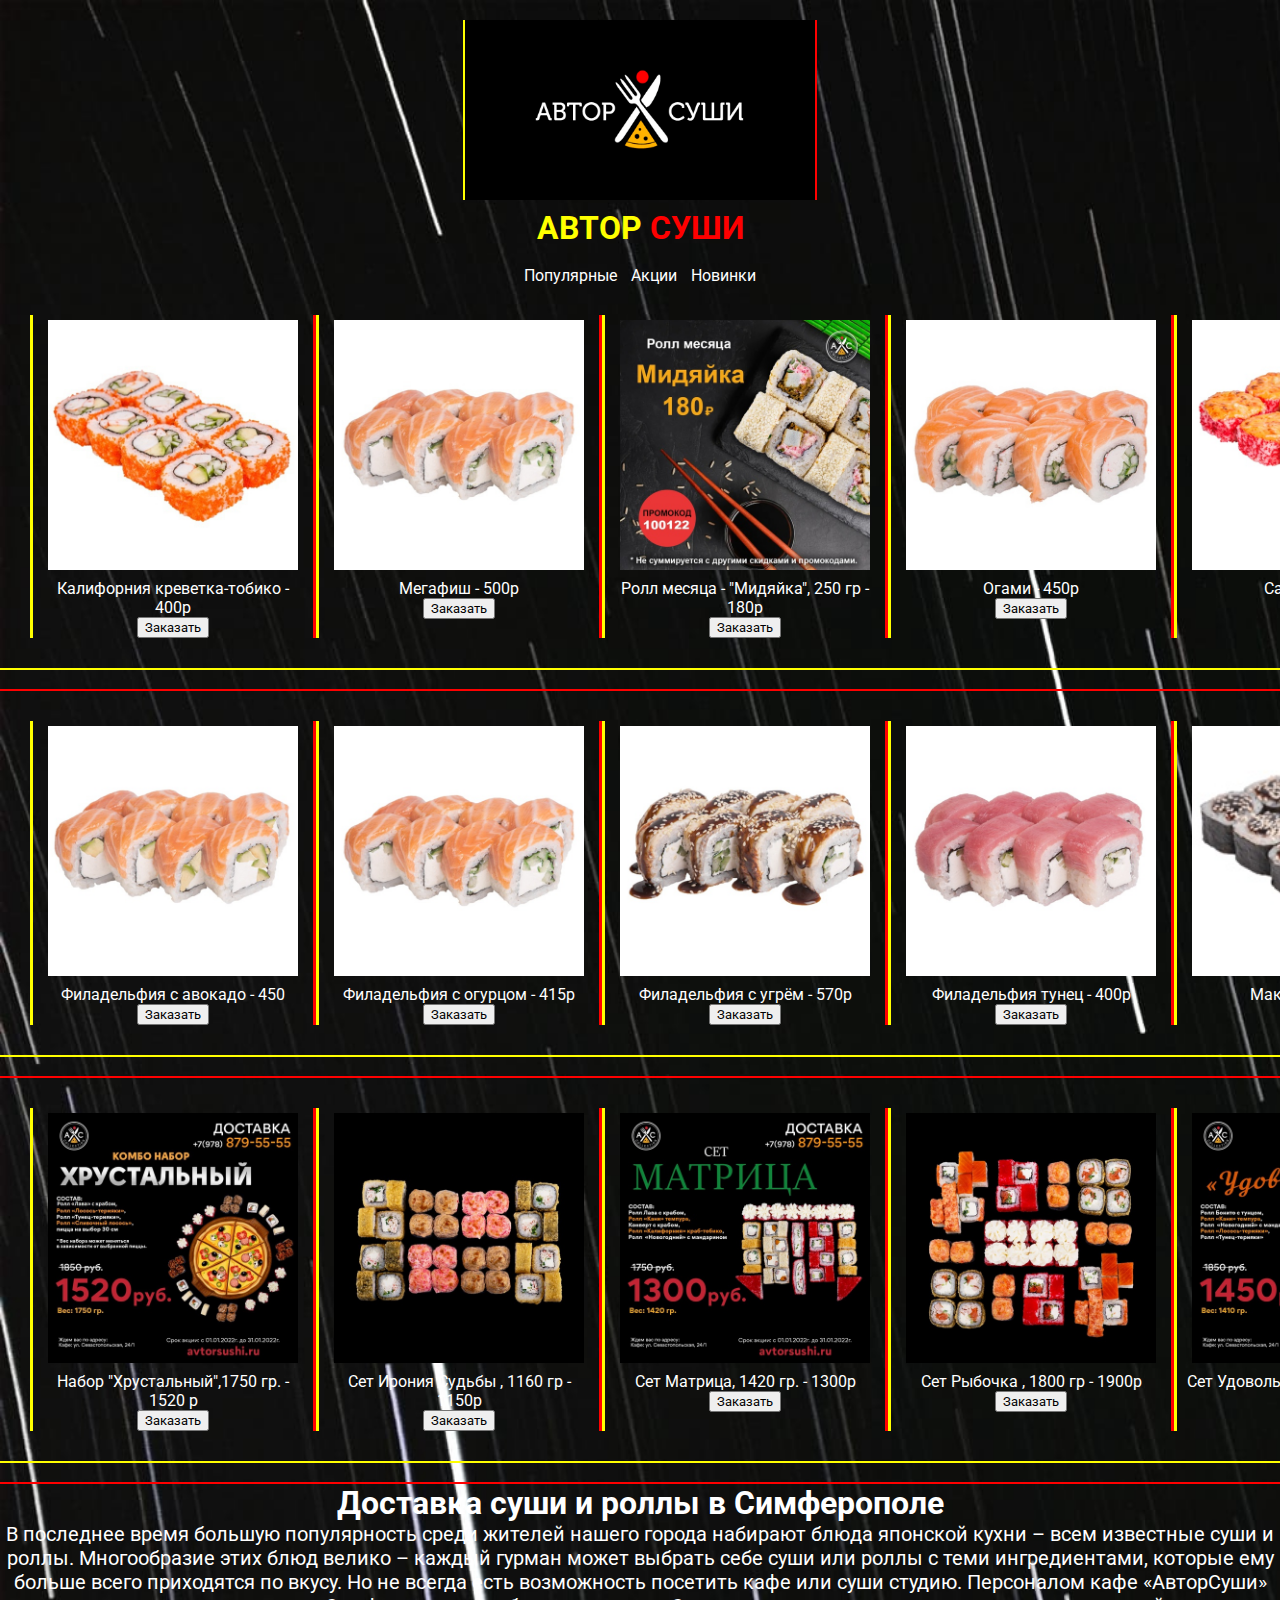
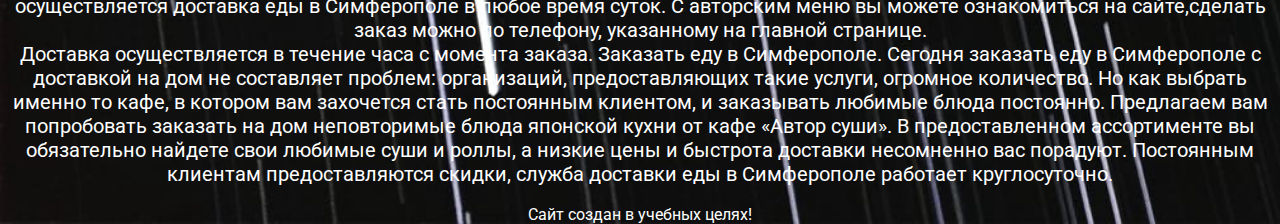
<file: index.html>
<!DOCTYPE html>
<html lang="en">
<head>
    <meta charset="UTF-8">
    <meta http-equiv="X-UA-Compatible" content="IE=edge">
    <meta name="viewport" content="width=device-width, initial-scale=1.0">
    <link rel="stylesheet" href="./css/style.css">
    <link rel="style icon" href="./img/logoo.jpg"> 
    <title>Автор суши - круглосуточно</title>
</head>
<body>
 <header>
      <div class="logo-main">
            <img class="logo" src="./img/logo.png" alt="logo">
        </div>
            <div class="logo-loc">
                <h1><span>АВТОР</span> <span class="span-sushi">СУШИ</span></h1>
                <br>
                    <nav class="nav-a">
                        <a href="./html/popular.html">Популярные</a>
                        <a class="a-1" href="./html/stocks.html">Акции</a>
                        <a class="a-2" href="./html/new.html">Новинки</a>
                    </nav>
                </div>
        </header>   
<main>
    <section class="section-sushi">
        <div>
        <div class="sushi-wrapper">
            <div style="border-left:3px solid yellow; padding-left:10px; border-right: 3px solid red; padding-right: 10px;">
           <img class="sushi" src="./img/Калифорниякреветкатобико.jpg" alt="">
          <p>Калифорния креветка-тобико - 400р</p>
          <p><input class="submit" type="submit" value="Заказать"></p>
        </div>
        <div style="border-left:3px solid yellow; padding-left:10px; border-right: 3px solid red; padding-right: 10px;">
            <img class="sushi" src="./img/мегафиш.jpg" alt="">
            <p>Мегафиш - 500р</p>
            <p><input class="submit" type="submit" value="Заказать"></p>
        </div>
        <div style="border-left:3px solid yellow; padding-left:10px; border-right: 3px solid red; padding-right: 10px;">
           <img class="sushi" src="./img/Мидяйка.jpg" alt="">
           <p>Ролл месяца - "Мидяйка", 250 гр - 180р</p>
           <p><input class="submit" type="submit" value="Заказать"></p>
        </div>
           <div style="border-left:3px solid yellow; padding-left:10px; border-right: 3px solid red; padding-right: 10px;">
           <img class="sushi" src="./img/Огами.jpg" alt="">
           <p>Огами - 450р</p>
           <p><input class="submit" type="submit" value="Заказать"></p>
        </div>
           <div style="border-left:3px solid yellow; padding-left:10px; border-right: 3px solid red; padding-right: 10px;">
           <img class="sushi" src="./img/сушиСалмон.jpg" alt="">
           <p>Салмон - 400р</p>
           <p><input class="submit" type="submit" value="Заказать"></p>
        </div>
        </div>
            <hr class="hr1">
            <br>
            <hr class="hr2">
        <div class="sushi-wrapper">
            <div style="border-left:3px solid yellow; padding-left:10px; border-right: 3px solid red; padding-right: 10px;">
           <img class="sushi" src="./img/Филадельфиясавокадо.jpg" alt="">
           <p>Филадельфия с авокадо - 450</p>
           <p><input class="submit" type="submit" value="Заказать"></p>
        </div>
           <div style="border-left:3px solid yellow; padding-left:10px; border-right: 3px solid red; padding-right: 10px;">
           <img class="sushi" src="./img/Филадельфиясогурцом.jpg" alt="">
           <p>Филадельфия с огурцом - 415р</p>
           <p><input class="submit" type="submit" value="Заказать"></p>
        </div>
           <div style="border-left:3px solid yellow; padding-left:10px; border-right: 3px solid red; padding-right: 10px;">
           <img class="sushi" src="./img/Филадельфиясугрём.jpg" alt="">
           <p>Филадельфия с угрём - 570р</p>
           <p><input class="submit" type="submit" value="Заказать"></p>
        </div>
           <div style="border-left:3px solid yellow; padding-left:10px; border-right: 3px solid red; padding-right: 10px;">
           <img class="sushi" src="./img/Филадельфиятунец.jpg" alt="">
           <p>Филадельфия тунец - 400р</p>
           <p><input class="submit" type="submit" value="Заказать"></p>
        </div>
           <div style="border-left:3px solid yellow; padding-left:10px; border-right: 3px solid red; padding-right: 10px;">
           <img class="sushi" src="./img/Макиугорь.jpg" alt="">
           <p>Маки угорь - 370р</p>
           <p><input class="submit" type="submit" value="Заказать"></p>
                </div>
            </div>
                <hr class="hr1">
                <br>
                <hr class="hr2">
            <div class="sushi-wrapper">
            <div style="border-left:3px solid yellow; padding-left:10px; border-right: 3px solid red; padding-right: 10px;">
                <img class="sushi" src="./img/КомбонаборХрустальный.jpg" alt="">
                <p>Набор "Хрустальный",1750 гр. - 1520 р</p>
                <p><input class="submit" type="submit" value="Заказать"></p>
            </div>
            <div style="border-left:3px solid yellow; padding-left:10px; border-right: 3px solid red; padding-right: 10px;">
                <img class="sushi" src="./img/СетИронияСудьбы.jpg" alt="">
                <p>Сет Ирония Судьбы , 1160 гр - 1150р</p>
                <p><input class="submit" type="submit" value="Заказать"></p>
            </div>
            <div style="border-left:3px solid yellow; padding-left:10px; border-right: 3px solid red; padding-right: 10px;">
                <img class="sushi" src="./img/сетматрица.jpg" alt="">
                <p>Сет Матрица, 1420 гр. - 1300р</p>
                <p><input class="submit" type="submit" value="Заказать"></p>
            </div>
            <div style="border-left:3px solid yellow; padding-left:10px; border-right: 3px solid red; padding-right: 10px;">
                <img class="sushi" src="./img/СетРыбочка.jpg" alt="">
                <p>Сет Рыбочка , 1800 гр - 1900р</p>
                <p><input class="submit" type="submit" value="Заказать"></p>
            </div>
            <div style="border-left:3px solid yellow; padding-left:10px; border-right: 3px solid red; padding-right: 10px;">
                <img class="sushi" src="./img/сетудовольствие.jpg" alt="">
                <p>Сет Удовольствие, 1410 гр. - 1450р</p>
                <p><input class="submit" type="submit" value="Заказать"></p>
            </div>
        </div>
    </div>
        <hr class="hr1">
        <br>
        <hr class="hr2">
</section>
    <section>
        <div>
            <h1>Доставка суши и роллы в Симферополе</h1>
                <div class="dostavka">
                    <p>В последнее время большую популярность среди жителей нашего города набирают блюда японской кухни – всем известные суши и роллы. Многообразие этих блюд велико – каждый гурман может выбрать себе суши или роллы с теми ингредиентами, которые ему больше всего приходятся по вкусу. Но не всегда есть возможность посетить кафе или суши студию. Персоналом кафе «АвторСуши» осуществляется доставка еды в Симферополе в любое время суток. С авторским меню вы можете ознакомиться на сайте,сделать заказ можно по телефону, указанному на главной странице. <br> Доставка осуществляется в течение часа с момента заказа. Заказать еду в Симферополе. Сегодня заказать еду в Симферополе с доставкой на дом не составляет проблем: организаций, предоставляющих такие услуги, огромное количество. Но как выбрать именно то кафе, в котором вам захочется стать постоянным клиентом, и заказывать любимые блюда постоянно. Предлагаем вам попробовать заказать на дом неповторимые блюда японской кухни от кафе «Автор суши». В предоставленном ассортименте вы обязательно найдете свои любимые суши и роллы, а низкие цены и быстрота доставки несомненно вас порадуют. Постоянным клиентам предоставляются скидки, служба доставки еды в Симферополе работает круглосуточно.</p>
                </div>
            </div>
        </section>
    </main>
    <br>
<footer>Сайт создан в учебных целях!</footer>

</body>
</html>
</file>
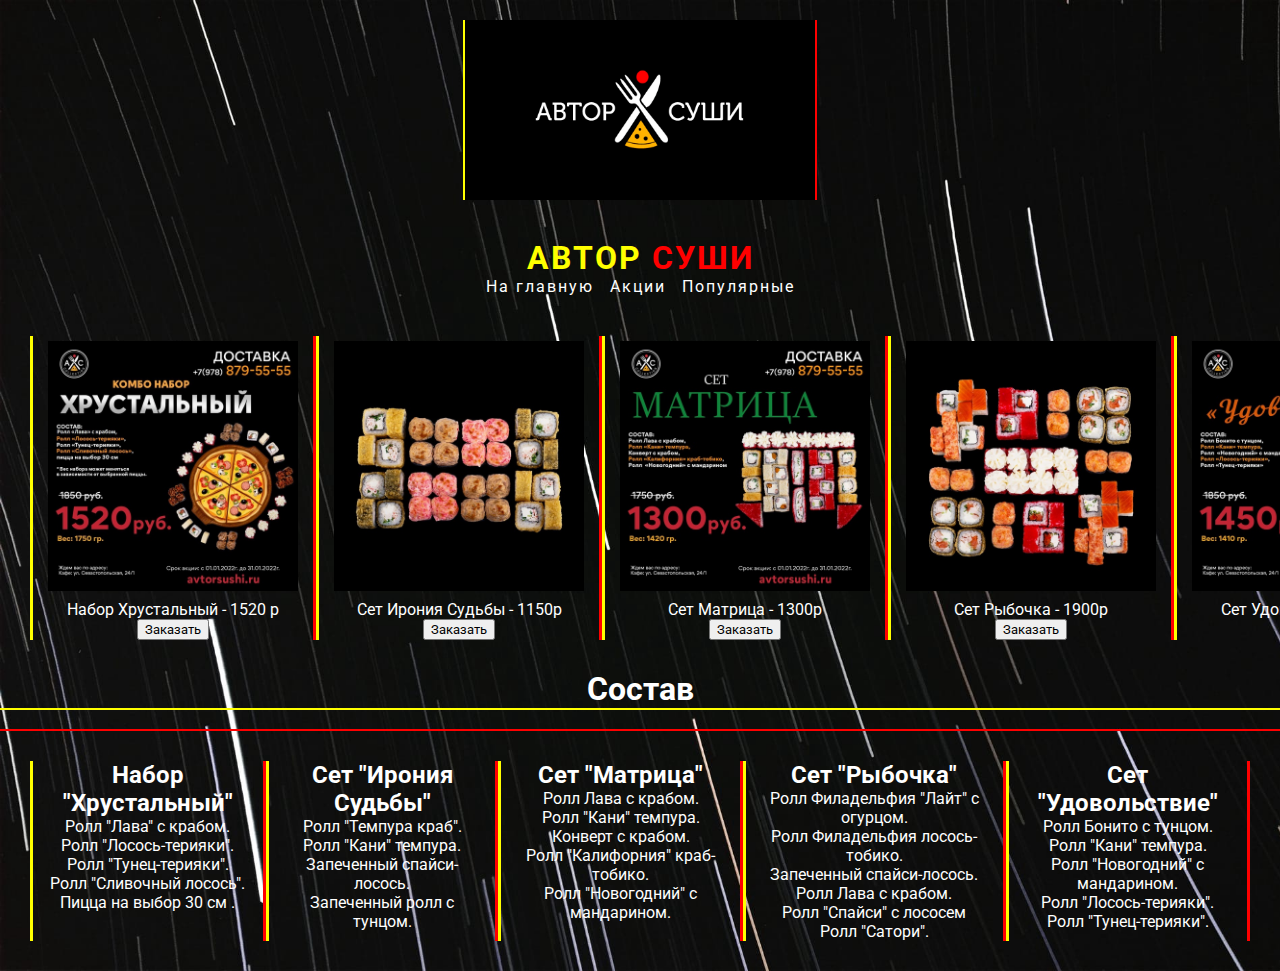
<file: html/new.html>
<!DOCTYPE html>
<html lang="en">
<head>
    <link rel="stylesheet" href="../css/new.css">
    <link rel="style icon" href="../img/logoo.jpg"> 
    <meta charset="UTF-8">
    <meta http-equiv="X-UA-Compatible" content="IE=edge">
    <meta name="viewport" content="width=device-width, initial-scale=1.0">
    <title>Автор суши - круглосуточно</title>
</head>
<div class="wrapper">
    <div class="logo-main">
        <img class="logo" src="../img/logo.png" alt="logo">
    </div>
 <div class="header-wrapper">
     <header>
         <div class="logo-loc">
            <h1><span>АВТОР</span> <span class="span-sushi">СУШИ</span></h1>
        </div>
            <nav class="nav-a">
            <a href="../index.html">На главную</a>
            <a class="a-1" href="../html/stocks.html">Акции</a>
            <a class="a-2" href="../html/popular.html">Популярные</a>
            </nav>
        </div>
</header>
</div>
        
<body>
    <section class="section-sushi">
        <div class="sushi-wrapper">
            <div style="border-left:3px solid yellow; padding-left:10px; border-right: 3px solid red; padding-right: 10px;">
                <img class="sushi" src="../img/КомбонаборХрустальный.jpg" alt="">
                <p> Набор Хрустальный - 1520 р</p>
                <p><input class="submit" type="submit" value="Заказать"></p>
            </div>
            <div style="border-left:3px solid yellow; padding-left:10px; border-right: 3px solid red; padding-right: 10px;">
                <img class="sushi" src="../img/СетИронияСудьбы.jpg" alt="">
                <p>Сет Ирония Судьбы - 1150р</p>
                <p><input class="submit" type="submit" value="Заказать"></p>
            </div>
            <div style="border-left:3px solid yellow; padding-left:10px; border-right: 3px solid red; padding-right: 10px;">
                <img class="sushi" src="../img/сетматрица.jpg" alt="">
                <p>Сет Матрица - 1300р</p>
                <p><input class="submit" type="submit" value="Заказать"></p>
            </div>
            <div style="border-left:3px solid yellow; padding-left:10px; border-right: 3px solid red; padding-right: 10px;">
                <img class="sushi" src="../img/СетРыбочка.jpg" alt="">
                <p>Сет Рыбочка - 1900р</p>
                <p><input class="submit" type="submit" value="Заказать"></p>
            </div>
            <div style="border-left:3px solid yellow; padding-left:10px; border-right: 3px solid red; padding-right: 10px;">
                <img class="sushi" src="../img/сетудовольствие.jpg" alt="">
                <p>Сет Удовольствие - 1450р</p>
                <p><input class="submit" type="submit" value="Заказать"></p>
           </div> 
        </div>
</section>
    <h1>Состав</h1>
        <hr class="hr1">
            <br>
                <hr class="hr2">
    <section class="section-sushi">
        <div class="sushi-wrapper">
            <div style="border-left:3px solid yellow; padding-left:10px; border-right: 3px solid red; padding-right: 10px;">
                <h2>Набор "Хрустальный"</h2>
                    <p>
                        Ролл "Лава" с крабом. <br>
                        Ролл "Лосось-терияки".<br>
                        Ролл "Тунец-терияки". <br>
                        Ролл "Сливочный лосось".<br>
                        Пицца на выбор 30 см .
                    </p>
            </div>
        <div style="border-left:3px solid yellow; padding-left:10px; border-right: 3px solid red; padding-right: 10px;">
            <h2>Сет "Ирония Судьбы"</h2>
                <p>
                    Ролл "Темпура краб". <br>
                    Ролл "Кани" темпура. <br>
                    Запеченный спайси-лосось. <br>
                    Запеченный ролл с тунцом.
                </p>
            </div>
        <div style="border-left:3px solid yellow; padding-left:10px; border-right: 3px solid red; padding-right: 10px;">
            <h2>Сет "Матрица"</h2>
                <p>
                    Ролл Лава с крабом. <br>
                    Ролл "Кани" темпура. <br>
                    Конверт с крабом. <br>
                    Ролл "Калифорния" краб-тобико. <br>
                    Ролл "Новогодний" с мандарином.
                </p>
        </div>
    <div style="border-left:3px solid yellow; padding-left:10px; border-right: 3px solid red; padding-right: 10px;">
        <h2>Сет "Рыбочка"</h2>
            <p>
                Ролл Филадельфия "Лайт" с огурцом. <br>
                Ролл Филадельфия лосось-тобико. <br>
                Запеченный спайси-лосось. <br>
                Ролл Лава с крабом. <br>
                Ролл "Спайси" с лососем<div class="br"></div>
                Ролл "Сатори".
        </div>
    <div style="border-left:3px solid yellow; padding-left:10px; border-right: 3px solid red; padding-right: 10px;">
        <h2>Сет "Удовольствие"</h2>
            <p>
                Ролл Бонито с тунцом. <br>
                Ролл "Кани" темпура. <br>
                Ролл "Новогодний" с мандарином. <br>
                Ролл "Лосось-терияки". <br>
                Ролл "Тунец-терияки". 
            </p>
        </div>
    </div>
</section>
</body>
</html>
</file>
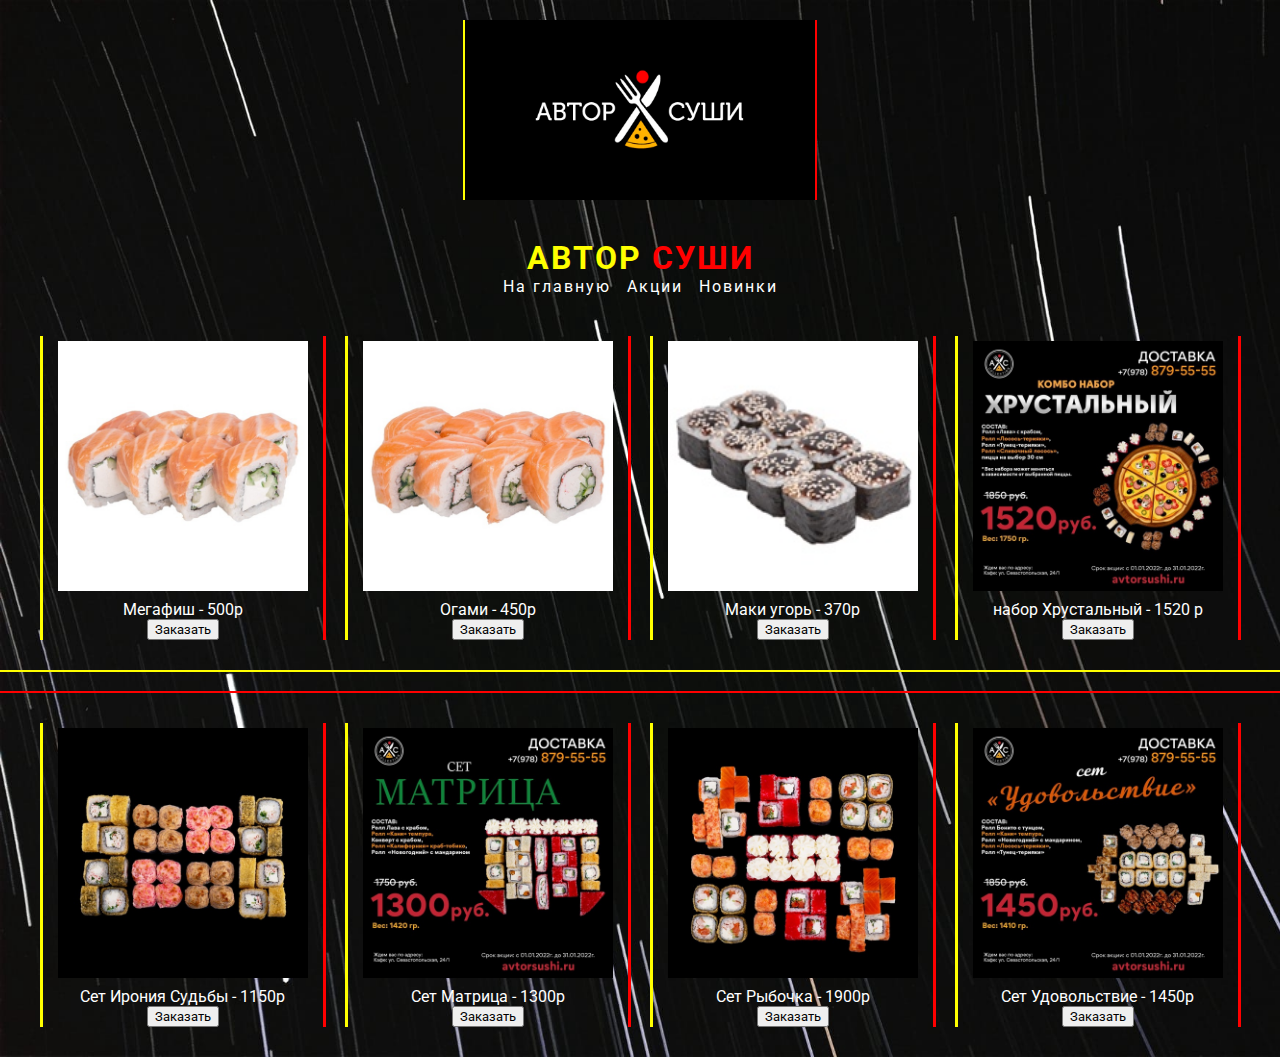
<file: html/popular.html>
<!DOCTYPE html>
<html lang="en">
<head>
    <meta charset="UTF-8">
    <meta http-equiv="X-UA-Compatible" content="IE=edge">
    <meta name="viewport" content="width=device-width, initial-scale=1.0">
    <link rel="stylesheet" href="../css/popular.css">
    <link rel="style icon" href="../img/logoo.jpg"> 
    <title>Автор суши - круглосуточно</title>
</head>
    <div class="wrapper">
        <div class="logo-main">
            <img class="logo" src="../img/logo.png" alt="logo">
        </div>
         <header>
             <div class="header-wrapper">
            <div class="logo-loc">
                <h1><span>АВТОР</span> <span class="span-sushi">СУШИ</span></h1>
                    <nav class="nav-a">
                        <a href="../index.html">На главную</a>
                        <a class="a-1" href="../html/stocks.html">Акции</a>
                        <a class="a-2" href="../html/new.html">Новинки</a>
                    </nav>
                </div>
        </header>
    </div>
<body>
    <main>
        <section class="section-sushi"> 
        <div>
            <div class="sushi-wrapper">

    <div style="border-left:3px solid yellow; padding-left:10px; border-right: 3px solid red; padding-right: 10px;">
        <img class="sushi" src="../img/мегафиш.jpg" alt="">
        <p>Мегафиш - 500р</p>
        <p><input class="submit" type="submit" value="Заказать"></p>
    </div>
    <div style="border-left:3px solid yellow; padding-left:10px; border-right: 3px solid red; padding-right: 10px;">
        <img class="sushi" src="../img/Огами.jpg" alt="">
        <p>Огами - 450р</p>
        <p><input class="submit" type="submit" value="Заказать"></p>
     </div>
     <div style="border-left:3px solid yellow; padding-left:10px; border-right: 3px solid red; padding-right: 10px;">
        <img class="sushi" src="../img/Макиугорь.jpg" alt="">
        <p>Маки угорь - 370р</p>
       <p><input class="submit" type="submit" value="Заказать"></p>
    </div>
    <div style="border-left:3px solid yellow; padding-left:10px; border-right: 3px solid red; padding-right: 10px;">
        <img class="sushi" src="../img/КомбонаборХрустальный.jpg" alt="">
        <p> набор Хрустальный - 1520 р</p>
        <p><input class="submit" type="submit" value="Заказать"></p>
    </div>
        </div>
        <hr class="hr1">
            <br>
                <hr class="hr2">
            <div class="sushi-wrapper"> 
        <div style="border-left:3px solid yellow; padding-left:10px; border-right: 3px solid red; padding-right: 10px;">
            <img class="sushi" src="../img/СетИронияСудьбы.jpg" alt="">
            <p>Сет Ирония Судьбы - 1150р</p>
            <p><input class="submit" type="submit" value="Заказать"></p>
        </div>
        <div style="border-left:3px solid yellow; padding-left:10px; border-right: 3px solid red; padding-right: 10px;">
            <img class="sushi" src="../img/сетматрица.jpg" alt="">
            <p>Сет Матрица - 1300р</p>
            <p><input class="submit" type="submit" value="Заказать"></p>
        </div>
        <div style="border-left:3px solid yellow; padding-left:10px; border-right: 3px solid red; padding-right: 10px;">
            <img class="sushi" src="../img/СетРыбочка.jpg" alt="">
            <p>Сет Рыбочка - 1900р</p>
            <p><input class="submit" type="submit" value="Заказать"></p>
        </div>
        <div style="border-left:3px solid yellow; padding-left:10px; border-right: 3px solid red; padding-right: 10px;">
            <img class="sushi" src="../img/сетудовольствие.jpg" alt="">
            <p>Сет Удовольствие - 1450р</p>
            <p><input class="submit" type="submit" value="Заказать"></p>
       </div> 
    </div>
</div>
</section>
</main>
</body>
</html>
</file>
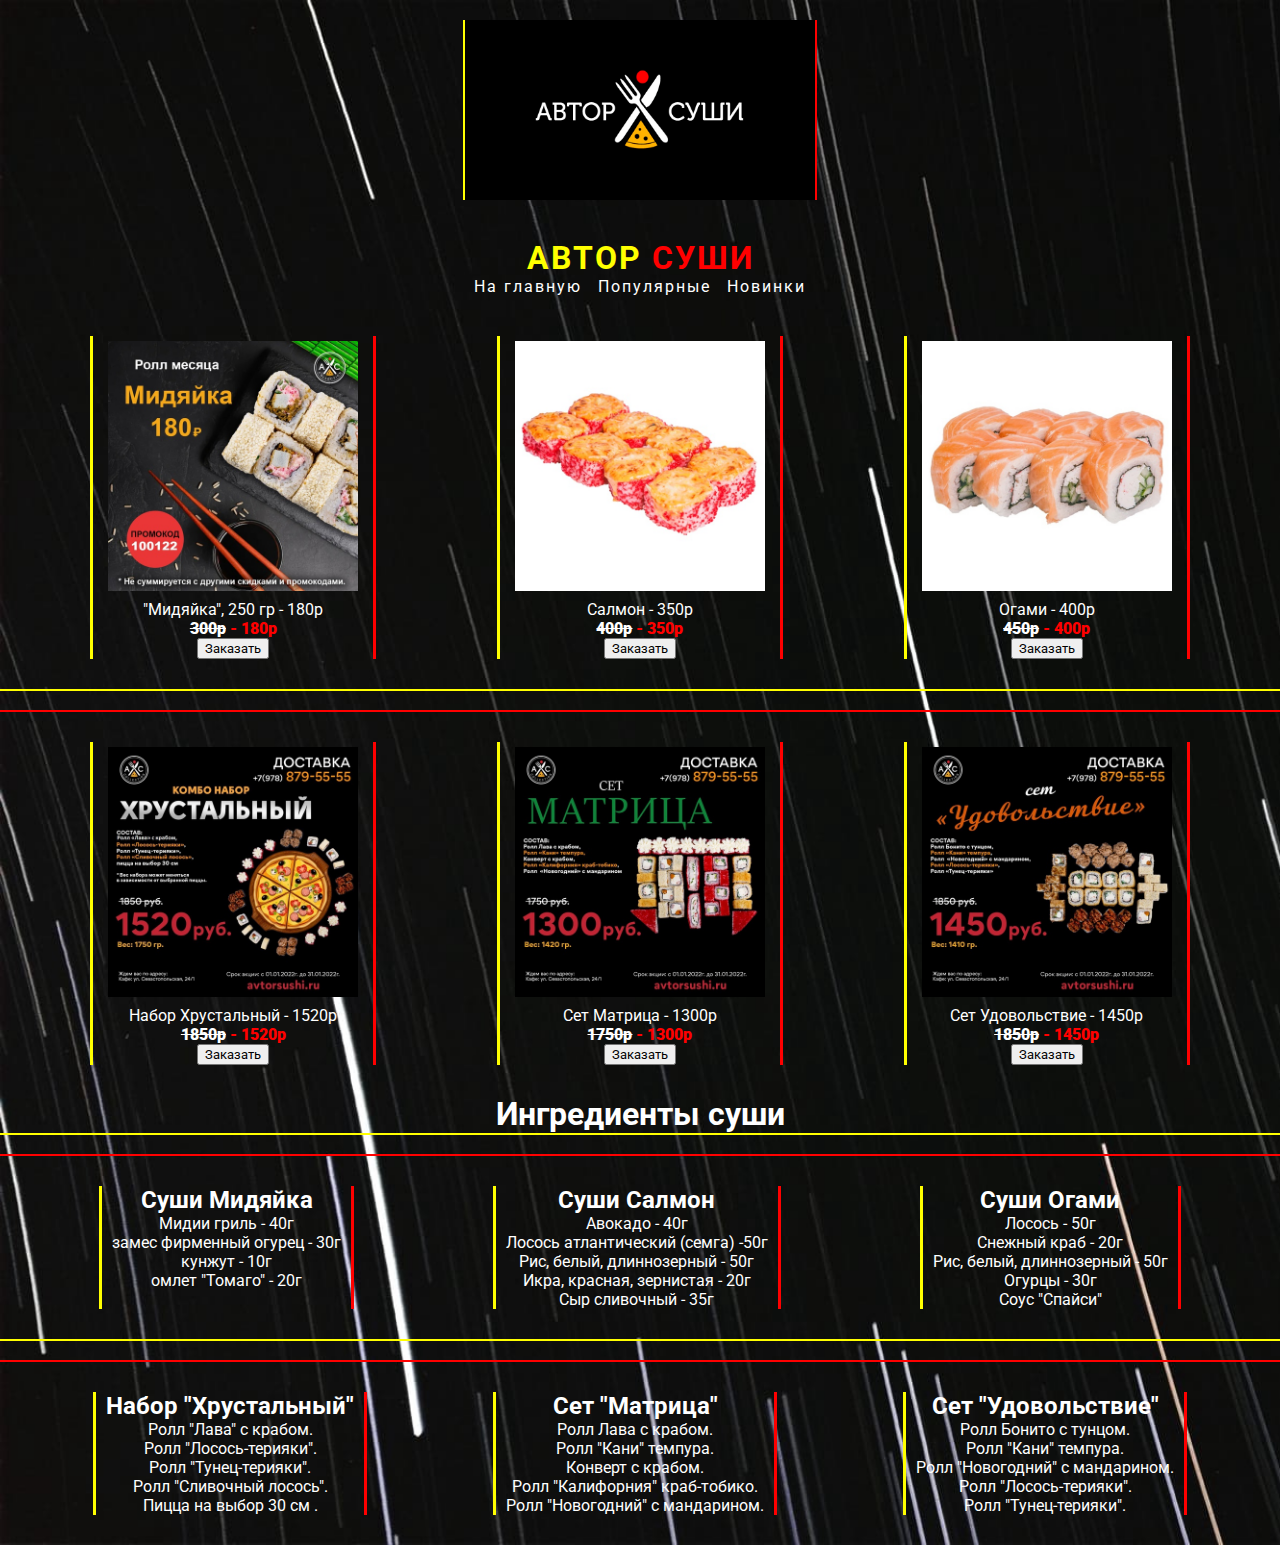
<file: html/stocks.html>
<!DOCTYPE html>
<html>
<head>
    <link rel="stylesheet" href="../css/stocks.css">
    <link rel="style icon" href="../img/logoo.jpg"> 
    <meta charset="UTF-8">
    <meta http-equiv="X-UA-Compatible" content="IE=edge">
    <meta name="viewport" content="width=device-width, initial-scale=1.0">
    <title>Автор суши - круглосуточно</title>
    </head>
    <div class="wrapper">
        <div class="logo-main">
            <img class="logo" src="../img/logo.png" alt="logo">
        </div>
     <div class="header-wrapper">
         <header>
            <div class="logo-loc">
                <h1><span>АВТОР</span> <span class="span-sushi">СУШИ</span></h1>
                <nav class="nav-a">
                <a href="../index.html">На главную</a>
                <a class="a-1" href="../html/popular.html">Популярные</a>
                <a class="a-2" href="../html/new.html">Новинки</a>
                </nav>
            </div>
        </header>
    </div>
    <body>
    <main>
        <section class="section-sushi">
        <div class="sushi-wrapper">
            <div style="border-left:3px solid yellow; padding-left:10px; border-right: 3px solid red; padding-right: 10px;">
            <img class="sushi" src="../img/Мидяйка.jpg" alt="">
            <p>"Мидяйка", 250 гр - 180р</p>
            <p class="stockss"><s>300р</s> - 180р</p>
           <p><input class="submit" type="submit" value="Заказать"></p>
        </div>
        <div style="border-left:3px solid yellow; padding-left:10px; border-right: 3px solid red; padding-right: 10px;">
            <img class="sushi" src="../img/сушиСалмон.jpg" alt="">
            <p>Салмон - 350р</p>
            <p class="stockss"><s>400р</s> - 350р</p>
            <p><input class="submit" type="submit" value="Заказать"></p>
        </div>
        <div style="border-left:3px solid yellow; padding-left:10px; border-right: 3px solid red; padding-right: 10px;">
            <img class="sushi" src="../img/Огами.jpg" alt="">
            <p>Огами - 400р</p>
            <p class="stockss"><s>450р</s> - 400р</p>
            <p><input class="submit" type="submit" value="Заказать"></p>
         </div>
    </div>
    <hr class="hr1">
    <br>
    <hr class="hr2">
    <div class="sushi-wrapper">
            <div style="border-left:3px solid yellow; padding-left:10px; border-right: 3px solid red; padding-right: 10px;">
                <img class="sushi" src="../img/КомбонаборХрустальный.jpg" alt="">
                <p>Набор Хрустальный - 1520р</p>
                <p class="stockss"><s>1850р</s> - 1520р</p>
                <p><input class="submit" type="submit" value="Заказать"></p>
            </div>
            <div style="border-left:3px solid yellow; padding-left:10px; border-right: 3px solid red; padding-right: 10px;">
                <img class="sushi" src="../img/сетматрица.jpg" alt="">
                <p>Сет Матрица - 1300р</p>
                <p class="stockss"><s>1750р</s> - 1300р</p>
                <p><input class="submit" type="submit" value="Заказать"></p>
            </div>
            <div style="border-left:3px solid yellow; padding-left:10px; border-right: 3px solid red; padding-right: 10px;">
                <img class="sushi" src="../img/сетудовольствие.jpg" alt="">
                <p>Сет Удовольствие - 1450р</p>
                <p class="stockss"><s>1850р</s> - 1450р</p>
                <p><input class="submit" type="submit" value="Заказать"></p>
           </div> 
        </div>
</section>
    <section class="section-sushi">
        <h1>Ингредиенты суши</h1> 
        <hr class="hr1">
        <br>
        <hr class="hr2">
    <div class="sushi-wrapper">
    <div style="border-left:3px solid yellow; padding-left:10px; border-right: 3px solid red; padding-right: 10px;">
        <h2>Cуши Мидяйка</h2>
        <p>Мидии гриль - 40г<br>
        замес фирменный огурец - 30г<br>
        кунжут - 10г<br>
        омлет "Томаго" - 20г</p>
        </div> 
        <div style="border-left:3px solid yellow; padding-left:10px; border-right: 3px solid red; padding-right: 10px;">
        <h2>Суши Салмон</h2>
        <p>Авокадо - 40г <br>
        Лосось атлантический (семга) -50г <br>
        Рис, белый, длиннозерный - 50г <br>
        Икра, красная, зернистая - 20г <br>
        Сыр сливочный - 35г
    </div>
    <div style="border-left:3px solid yellow; padding-left:10px; border-right: 3px solid red; padding-right: 10px;"> 
        <h2>Суши Огами</h2>
        <p>Лосось - 50г <br>
        Снежный краб - 20г <br>
        Рис, белый, длиннозерный - 50г <br>
        Огурцы - 30г <br>
        Соус "Спайси"
        </p>
    </div>
    </div>
    <hr class="hr1">
    <br>
    <hr class="hr2">
    <div class="sushi-wrapper">
        <div style="border-left:3px solid yellow; padding-left:10px; border-right: 3px solid red; padding-right: 10px;">
            <h2>Набор "Хрустальный"</h2>
            <p>
                Ролл "Лава" с крабом. <br>
                Ролл "Лосось-терияки". <br>
                Ролл "Тунец-терияки". <br>
                Ролл "Сливочный лосось". <br>
                Пицца на выбор 30 см .
            </p>
        </div>
        <div style="border-left:3px solid yellow; padding-left:10px; border-right: 3px solid red; padding-right: 10px;">
            <h2>Сет "Матрица"</h2>
            <p>
                Ролл Лава с крабом. <br>
                Ролл "Кани" темпура. <br>
                Конверт с крабом. <br>
                Ролл "Калифорния" краб-тобико. <br>
                Ролл "Новогодний" с мандарином.
            </p>
        </div>
        <div style="border-left:3px solid yellow; padding-left:10px; border-right: 3px solid red; padding-right: 10px;">
            <h2>Сет "Удовольствие"</h2>
            <p> 
                Ролл Бонито с тунцом. <br>
                Ролл "Кани" темпура. <br>
                Ролл "Новогодний" с мандарином. <br>
                Ролл "Лосось-терияки". <br>
                Ролл "Тунец-терияки".
            </p>
        </div>
    </div>
</section>
</main>
</div>   
</body>
</html>
</file>
<file: css/style.css>
@import url('https://fonts.googleapis.com/css2?family=Roboto:ital,wght@0,100;0,300;0,400;0,500;0,700;0,900;1,100;1,300;1,400;1,500;1,700;1,900&display=swap');
*{
    margin: 0 auto;
    font-family: 'Roboto', sans-serif;
    text-align: center;
    color: white;
}
body{
    background-image: url(../img/UMZuKsy-ql0.jpg);
    background-repeat: no-repeat;
    background-size: cover;
    width: 100%;
}
.logo{
    width: 350px;
    height: 180px;
    margin-top: 20px;
    border-left: 2px yellow solid;
    border-right: 2px red solid;
    margin-bottom: 5px;
    transition: ease;
    -moz-transition: all 1s linear;
    -o-transition: all 1s linear;
    -webkit-transition: all 1s linear;
    cursor: pointer;
}

.header-wrapper{
    display: flex;
    justify-content: space-between;
    text-align: center;
    margin-top: 20px;
    padding: 10px;
    letter-spacing: 2px;
    
}
.logo:hover{
    transform: scale(1.2);
}
nav a{
    color: white;
    text-decoration: none;
    margin: 5px;
    text-indent: 0px;
    transition: ease;
    -moz-transition: all 1s linear;
    -o-transition: all 1s linear;
    -webkit-transition:all 1s  linear;
}
nav a:hover{
    color: yellow;
}
span{
    color: yellow;
}
.span-sushi{
    color: red;
}

.sushi-wrapper{
    display: flex;
    justify-content: space-around;
    margin: 10px;
    padding: 20px;
}
.sushi{
    width: 250px;
    padding: 5px;
    flex-direction: column;
    justify-content: space-between;
    align-items: center;
    text-indent: 0px;
    transition: ease;
    -moz-transition: all 1s linear;
    -o-transition: all 1s linear;
    -webkit-transition: all 1s linear;
    cursor: pointer;
}
.sushi:hover{
    border-top: 2px yellow solid;
    border-right: 2px red solid;
    border-bottom: 2px red solid;
    border-left: 2px yellow solid;
}
.a-2:hover{
    color: red;
}
.stockss{
    color: red;
    font-weight: 900;
}
.dostavka{
    text-align: center;
    font-size: 20px;
}
.submit{
    color: black;
}
.a-2:hover{
    color: red;
}
.a-1:hover{
    color: white;
}
.hr1{
    border: none;
    color: yellow;
    background-color: yellow;
    height: 2px;
}
.hr2{
    border: none;
    color: red;
    background-color: red;
    height: 2px;
}
</file>
<file: css/new.css>
@import url('https://fonts.googleapis.com/css2?family=Roboto:ital,wght@0,100;0,300;0,400;0,500;0,700;0,900;1,100;1,300;1,400;1,500;1,700;1,900&display=swap');
*{
    margin: 0 auto;
    font-family: 'Roboto', sans-serif;
    text-align: center;
    color: white;
    
}
body{
    background-image: url(../img/UMZuKsy-ql0.jpg);
    background-repeat: no-repeat;
    background-size: cover;
    width: 100%;
}
.logo{
    width: 350px;
    height: 180px;
    margin-top: 20px;
    border-left: 2px yellow solid;
    border-right: 2px red solid;
    margin-bottom: 5px;
    transition: ease;
    -moz-transition: all 1s linear;
    -o-transition: all 1s linear;
    -webkit-transition: all 1s linear;
    cursor: pointer;
}
.header-wrapper{
    display: flex;
    justify-content: space-between;
    text-align: center;
    margin-top: 20px;
    padding: 10px;
    letter-spacing: 2px;
    
}
.logo:hover{
    transform: scale(1.2);
}
nav a{
    color: white;
    text-decoration: none;
    margin: 5px;
    text-indent: 0px;
    transition: ease;
    -moz-transition: all 1s linear;
    -o-transition: all 1s linear;
    -webkit-transition:all 1s  linear;
}
nav a:hover{
    color: yellow;
}
.sushi-wrapper{
    display: flex;
    justify-content: space-around;
    margin: 10px;
    padding: 20px;
    
}
.sushi{
    width: 250px;
    padding: 5px;
    flex-direction: column;
    justify-content: space-between;
    align-items: center;
    text-indent: 0px;
    transition: ease;
    -moz-transition: all 1s linear;
    -o-transition: all 1s linear;
    -webkit-transition: all 1s linear;
    cursor: pointer;
}
.sushi:hover{
    border-top: 2px yellow solid;
    border-right: 2px red solid;
    border-bottom: 2px red solid;
    border-left: 2px yellow solid;
}
.submit{
    color: black;
}

span{
    color: yellow;
}
.span-sushi{
    color: red;
}
.a-2:hover{
    color: red;
}
.a-1:hover{
    color: white;
}
.hr1{
    border: none;
    color: yellow;
    background-color: yellow;
    height: 2px;
}
.hr2{
    border: none;
    color: red;
    background-color: red;
    height: 2px;
}
</file>
<file: css/popular.css>
@import url('https://fonts.googleapis.com/css2?family=Roboto:ital,wght@0,100;0,300;0,400;0,500;0,700;0,900;1,100;1,300;1,400;1,500;1,700;1,900&display=swap');
*{
    margin: 0 auto;
    font-family: 'Roboto', sans-serif;
    text-align: center;
    color: white;
}
body{
    background-image: url(../img/UMZuKsy-ql0.jpg);
    background-repeat: no-repeat;
    background-size: cover;
    width: 100%;
}
.logo{
    width: 350px;
    height: 180px;
    margin-top: 20px;
    border-left: 2px yellow solid;
    border-right: 2px red solid;
    margin-bottom: 5px;
    transition: ease;
    -moz-transition: all 1s linear;
    -o-transition: all 1s linear;
    -webkit-transition: all 1s linear;
    cursor: pointer;
}
.header-wrapper{
    display: flex;
    justify-content: space-between;
    text-align: center;
    margin-top: 20px;
    padding: 10px;
    letter-spacing: 2px;
    
}
.logo:hover{
    transform: scale(1.2);
}
nav a{
    color: white;
    text-decoration: none;
    margin: 5px;
    text-indent: 0px;
    transition: ease;
    -moz-transition: all 0.8s 0.1s ease linear;
    -o-transition: all 0.8s 0.1s ease linear;
    -webkit-transition:all 0.8s 0.1s ease  linear;
}
nav a:hover{
    color: yellow;
}
.sushi-wrapper{
    display: flex;
    justify-content: space-around;
    margin: 10px;
    padding: 20px;
    
}
.sushi{
    width: 250px;
    padding: 5px;
    flex-direction: column;
    justify-content: space-between;
    align-items: center;
    text-indent: 0px;
    transition: ease;
    -moz-transition: all 1s linear;
    -o-transition: all 1s linear;
    -webkit-transition: all 1s linear;
    cursor: pointer;
}
.sushi:hover{
    border-top: 2px yellow solid;
    border-right: 2px red solid;
    border-bottom: 2px red solid;
    border-left: 2px yellow solid;
}
.submit{
    color: black;
}

span{
    color: yellow;
}
.span-sushi{
    color: red;
}
.a-2:hover{
    color: red;
}
.a-1:hover{
    color: white;
}
.hr1{
    border: none;
    color: yellow;
    background-color: yellow;
    height: 2px;
}
.hr2{
    border: none;
    color: red;
    background-color: red;
    height: 2px;
}
</file>
<file: css/stocks.css>
@import url('https://fonts.googleapis.com/css2?family=Roboto:ital,wght@0,100;0,300;0,400;0,500;0,700;0,900;1,100;1,300;1,400;1,500;1,700;1,900&display=swap');
*{
    margin: 0 auto;
    font-family: 'Roboto', sans-serif;
    text-align: center;
    color: white;
}
body{
    background-image: url(../img/UMZuKsy-ql0.jpg);
    background-repeat: no-repeat;
    background-size: cover;
    width: 100%;
}
.logo{
    width: 350px;
    height: 180px;
    margin-top: 20px;
    border-left: 2px yellow solid;
    border-right: 2px red solid;
    margin-bottom: 5px;
    transition: ease;
    -moz-transition: all 1s linear;
    -o-transition: all 1s linear;
    -webkit-transition: all 1s linear;
    cursor: pointer;
}

.header-wrapper{
    display: flex;
    justify-content: space-between;
    text-align: center;
    margin-top: 20px;
    padding: 10px;
    letter-spacing: 2px;
    
}
.logo:hover{
    transform: scale(1.2);
}
nav a{
    color: white;
    text-decoration: none;
    margin: 5px;
    text-indent: 0px;
    transition: ease;
    -moz-transition: all 1s linear;
    -o-transition: all 1s  linear;
    -webkit-transition:all 1s   linear;
}
nav a:hover{
    color:yellow;
}
span{
    color: yellow;
}
.span-sushi{
    color: red;
}
.a-2:hover{
    color: red;
}
.a-1:hover{
    color: white;
}
.stockss{
    color: red;
    font-weight: 900;
}
.sushi{
    width: 250px;
    padding: 5px;
    flex-direction: column;
    justify-content: space-between;
    align-items: center;
    text-indent: 0px;
    transition: ease;
    -moz-transition: all 1s linear;
    -o-transition: all 1s linear;
    -webkit-transition: all 1s linear;
    cursor: pointer;
}
.sushi:hover{
    border-top: 2px yellow solid;
    border-right: 2px red solid;
    border-bottom: 2px red solid;
    border-left: 2px yellow solid;
}
.sushi-wrapper{
    display: flex;
    justify-content: space-around;
    margin: 10px;
    padding: 20px;
}
.submit{
    color: black;
}
div#tekst_sverhu_kartinki{
    position: relative;
}
.tekst_sverhu_kartinki{
    position: absolute;
    top: 50%;
    left: 40%;
    text-transform: uppercase;
    color: white;
    width: 350px;
    background: #00000094;
    padding: 10px;
    text-align: center;
}
.reklama{
    width: 550px;
    height: 500px;
}
.button{
    color: black;
}
.submit{
    color: black;
}
.hr1{
    border: none;
    color: yellow;
    background-color: yellow;
    height: 2px;
}
.hr2{
    border: none;
    color: red;
    background-color: red;
    height: 2px;
}
</file>
